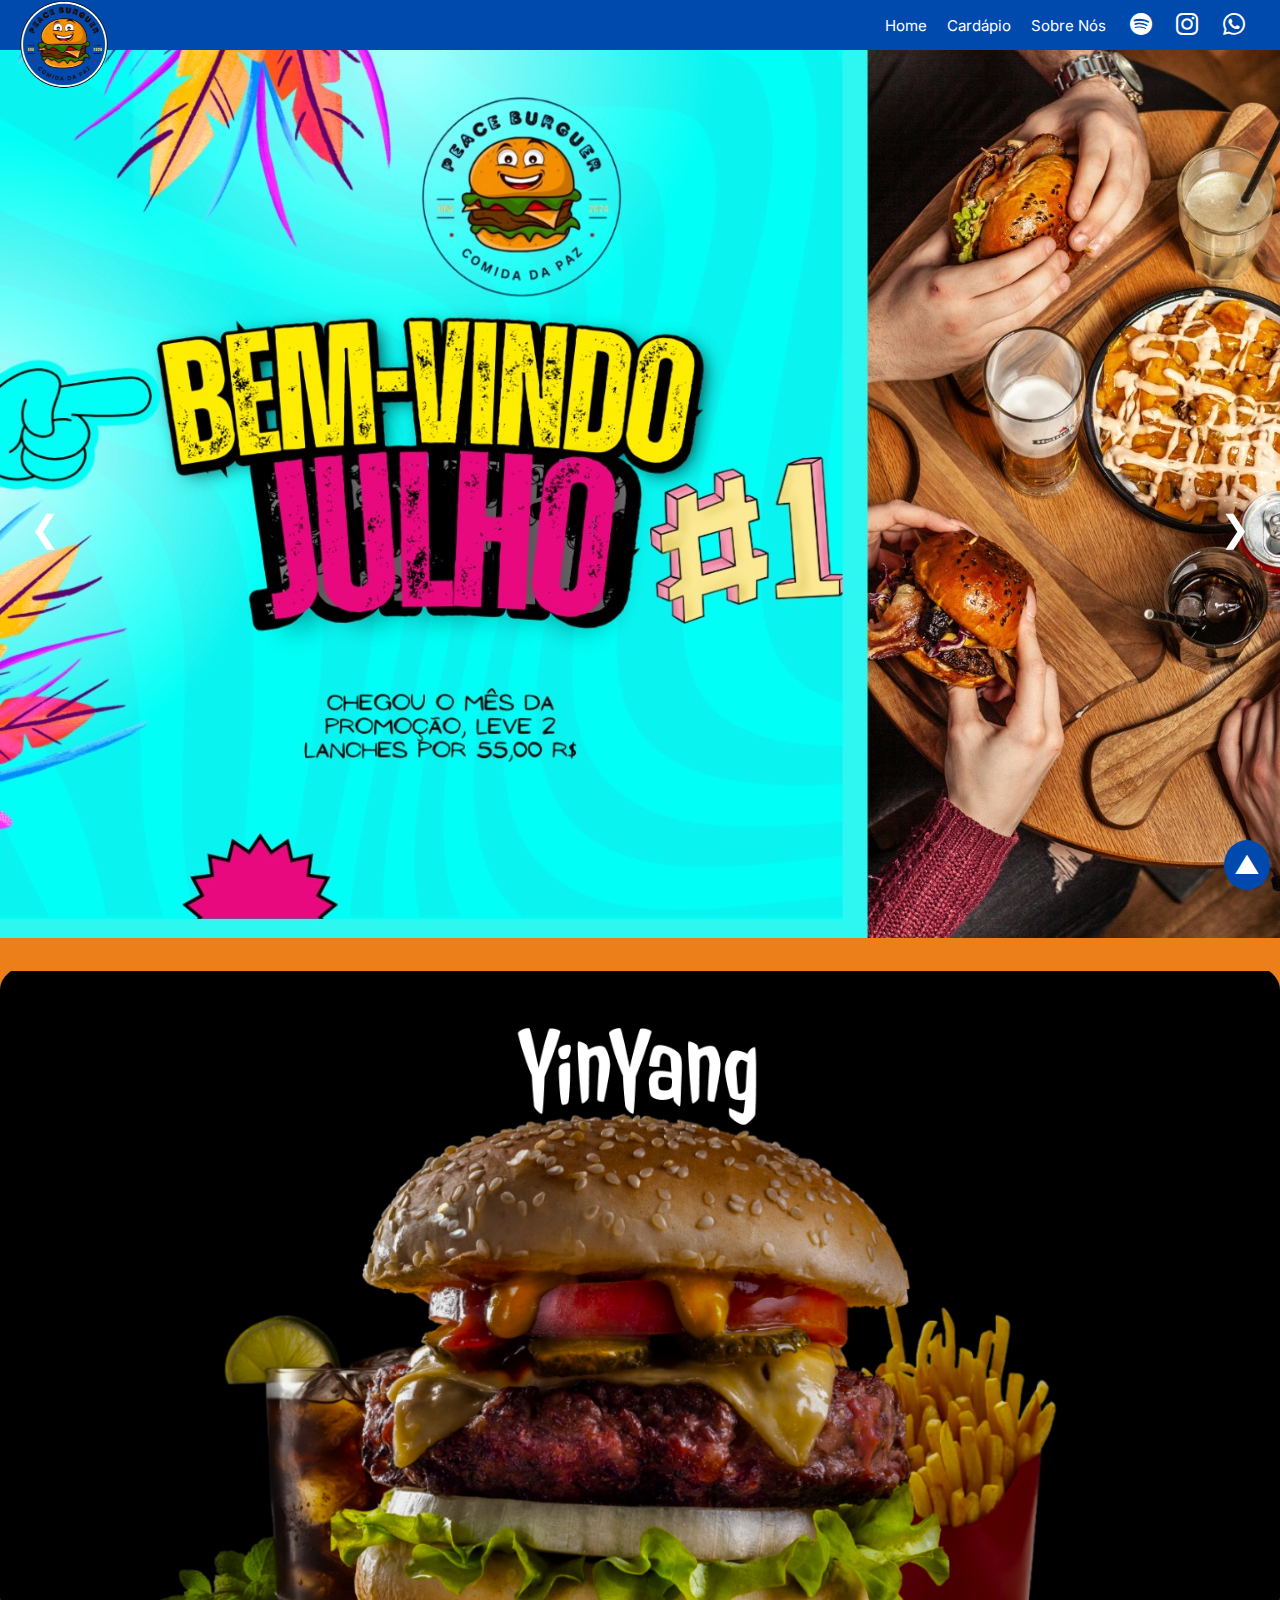
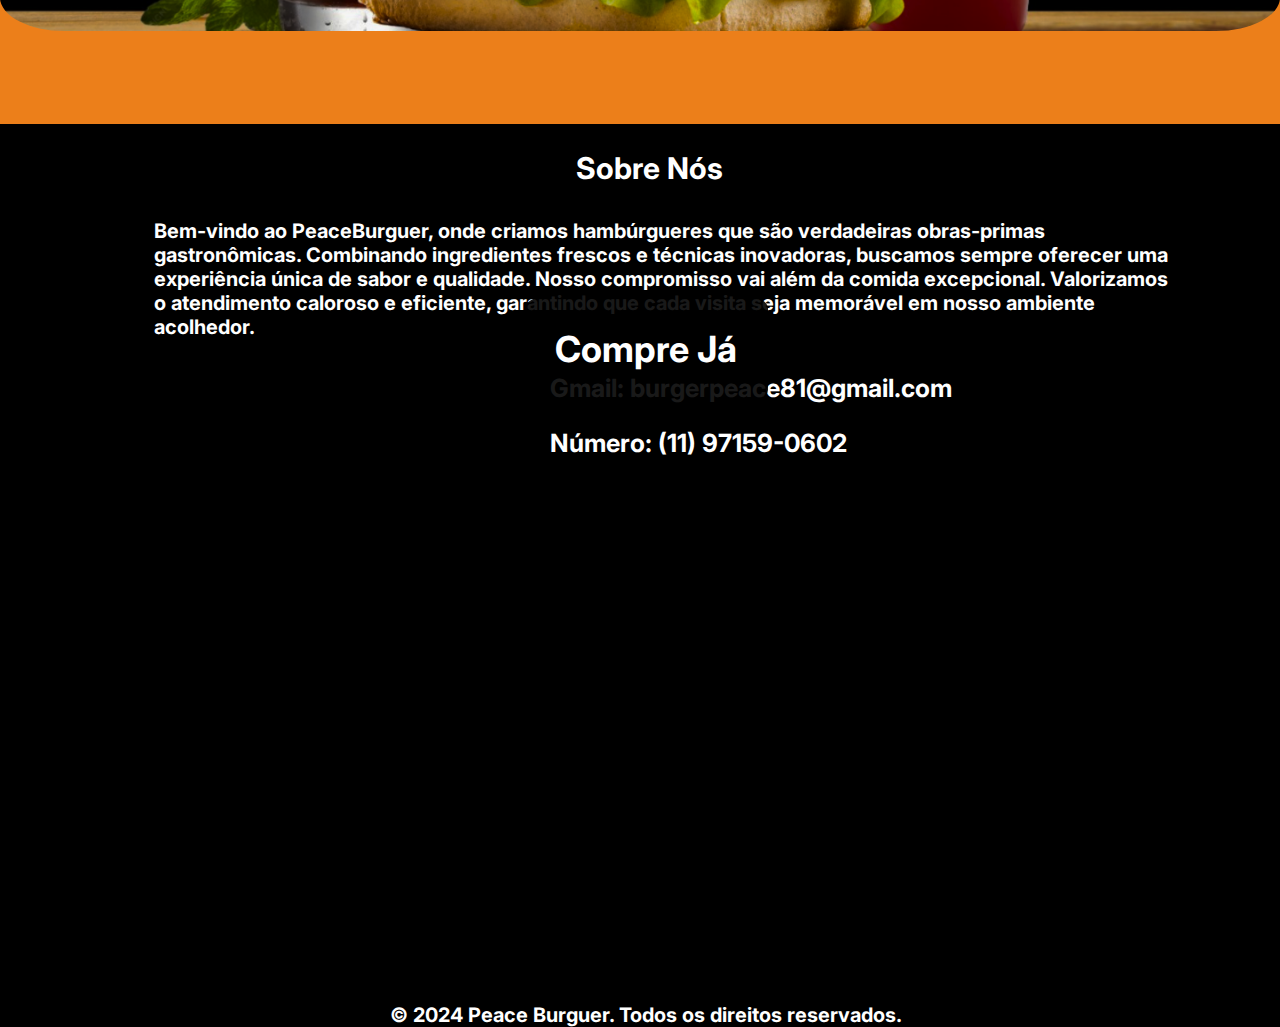
<file: index.html>
<!DOCTYPE html>
<html lang="pt-br">

<head>
    <meta charset="utf-8" />
    <link href="https://fonts.googleapis.com/css2?family=Jolly+Lodger&display=swap" rel="stylesheet">
    <meta name="author" content="kaique" />
    <meta name="viewport" content="width=device-width, initial-scale=1" />
    <link rel="stylesheet" href="./css/peace.css">
    <link rel="stylesheet" href="https://cdn.jsdelivr.net/npm/bootstrap-icons@1.11.3/font/bootstrap-icons.min.css">

    <title>Peace Burger</title>
</head>

<body>
    <header id="cab">
        <div class="logo">
            <img src="imagessocial/logo/logo.png" alt="logo peace burger" href="#topo">
        </div>
        <nav class="header-content">
            <ul class="cab" id="topo">

                <a id="home" href="#topo">
                    <li>Home</li>
                </a>
                <a id="crp" href="./cardapio1.html">
                    <li>Cardápio</li>
                </a>
                <a id="sbn" href="#sobre">
                    <li>Sobre Nós</li>
                </a>
            </ul>
            <div class="social-media">
                <a
                    href="https://open.spotify.com/playlist/7AYOwSzrfzyZhkEGqtra9S?si=iga5fD2sRzKKhs-SXKTKFw&pi=DCT5AYPnTmypV"><i
                        class="bi bi-spotify"></i></a>
                <a href="https://www.instagram.com/peaceburguer/?utm_source=ig_web_button_share_sheet"><i
                        class="bi bi-instagram"></i></a>
                <a
                    href="https://api.whatsapp.com/send?phone=5511971590602&text=Ol%C3%A1%20gostaria%20de%20ver%20o%20card%C3%A1pio?"><i
                        class="bi bi-whatsapp"></i></a>
            </div>
        </nav>
    </header>

    <main>



        <div class="carroussel">
            <button class="prev" onclick="prevSlide()">&#10094;</button>
            <div class="container" id="img">
                <img class="img_slide" src="./imagessocial/carrossel/img1(1).jpg" alt="">
                <img class="img_slide" src="./imagessocial/carrossel/img2(1).jpg" alt="">
                <img class="img_slide" src="./imagessocial/carrossel/img3(1).jpg" alt="">
                <img class="img_slide" src="./imagessocial/carrossel/img4(1).jpg" alt="">
            </div>
            <button class="next" onclick="nextSlide()">&#10095;</button>
        </div>
        </br>
        <div class="ying-section">
            <img id="yingyang" src="./imagessocial/imagens/yingyang.png" alt="yinyang">

            </a>
            <a class="compre" href="./cardapio1.html" target="_blank">Compre Já</a>



    </main>
    <footer class="footer" id="sobre">
        <div class="footer-content">
            <div class="footer-section about">
                <h2 class="sobre">Sobre Nós</h2>
                <h5 class="nos"> Bem-vindo ao PeaceBurguer, onde criamos hambúrgueres que são verdadeiras obras-primas
                    gastronômicas. Combinando ingredientes frescos e técnicas inovadoras, buscamos sempre oferecer uma
                    experiência única de sabor e qualidade.
                    Nosso compromisso vai além da comida excepcional. Valorizamos o atendimento caloroso e eficiente,
                    garantindo que cada visita seja memorável em nosso ambiente acolhedor.</h5>

                <span>
                    <p class="contact">Gmail: burgerpeace81@gmail.com
                </span>
                <span>
                    <p class="contact">Número: (11) 97159-0602
                </span>

                <div class="sc2">
                    <a
                        href="https://open.spotify.com/playlist/7AYOwSzrfzyZhkEGqtra9S?si=iga5fD2sRzKKhs-SXKTKFw&pi=DCT5AYPnTmypV"><i
                            class="bi bi-spotify"></i></a>
                    <a href="https://www.instagram.com/peaceburguer/?utm_source=ig_web_button_share_sheet"><i
                            class="bi bi-instagram"></i></a>
                    <a
                        href="https://api.whatsapp.com/send?phone=5511971590602&text=Ol%C3%A1%20gostaria%20de%20ver%20o%20card%C3%A1pio?"><i
                            class="bi bi-whatsapp"></i></a>

                </div>
                <h3 class="loc">Localização</h3>
                <iframe class="mapa"
                    src="https://www.google.com/maps/embed?pb=!1m18!1m12!1m3!1d14633.299127414497!2d-46.73808623592954!3d-23.52081826124078!2m3!1f0!2f0!3f0!3m2!1i1024!2i768!4f13.1!3m3!1m2!1s0x94cef8c1d371ec31%3A0x671c9325c275132e!2sETEC%20Prof%C2%B0%20Basilides%20de%20Godoy!5e0!3m2!1spt-BR!2sbr!4v1717976529797!5m2!1spt-BR!2sbr"
                    width="90%" height="450" style="border:0;" allowfullscreen="" loading="lazy"
                    referrerpolicy="no-referrer-when-downgrade"></iframe>


                <div class="footer-section social">


                </div>
            </div>
            <div class="footer-bottom">
                <div id="cop"> &copy; 2024 Peace Burguer. Todos os direitos reservados.
                    <a href="#" class="voltaraotopo">&#9650</a>
                </div>

            </div>
    </footer>


    <script src="./js/peace.js"></script>
</body>

</html>
</file>
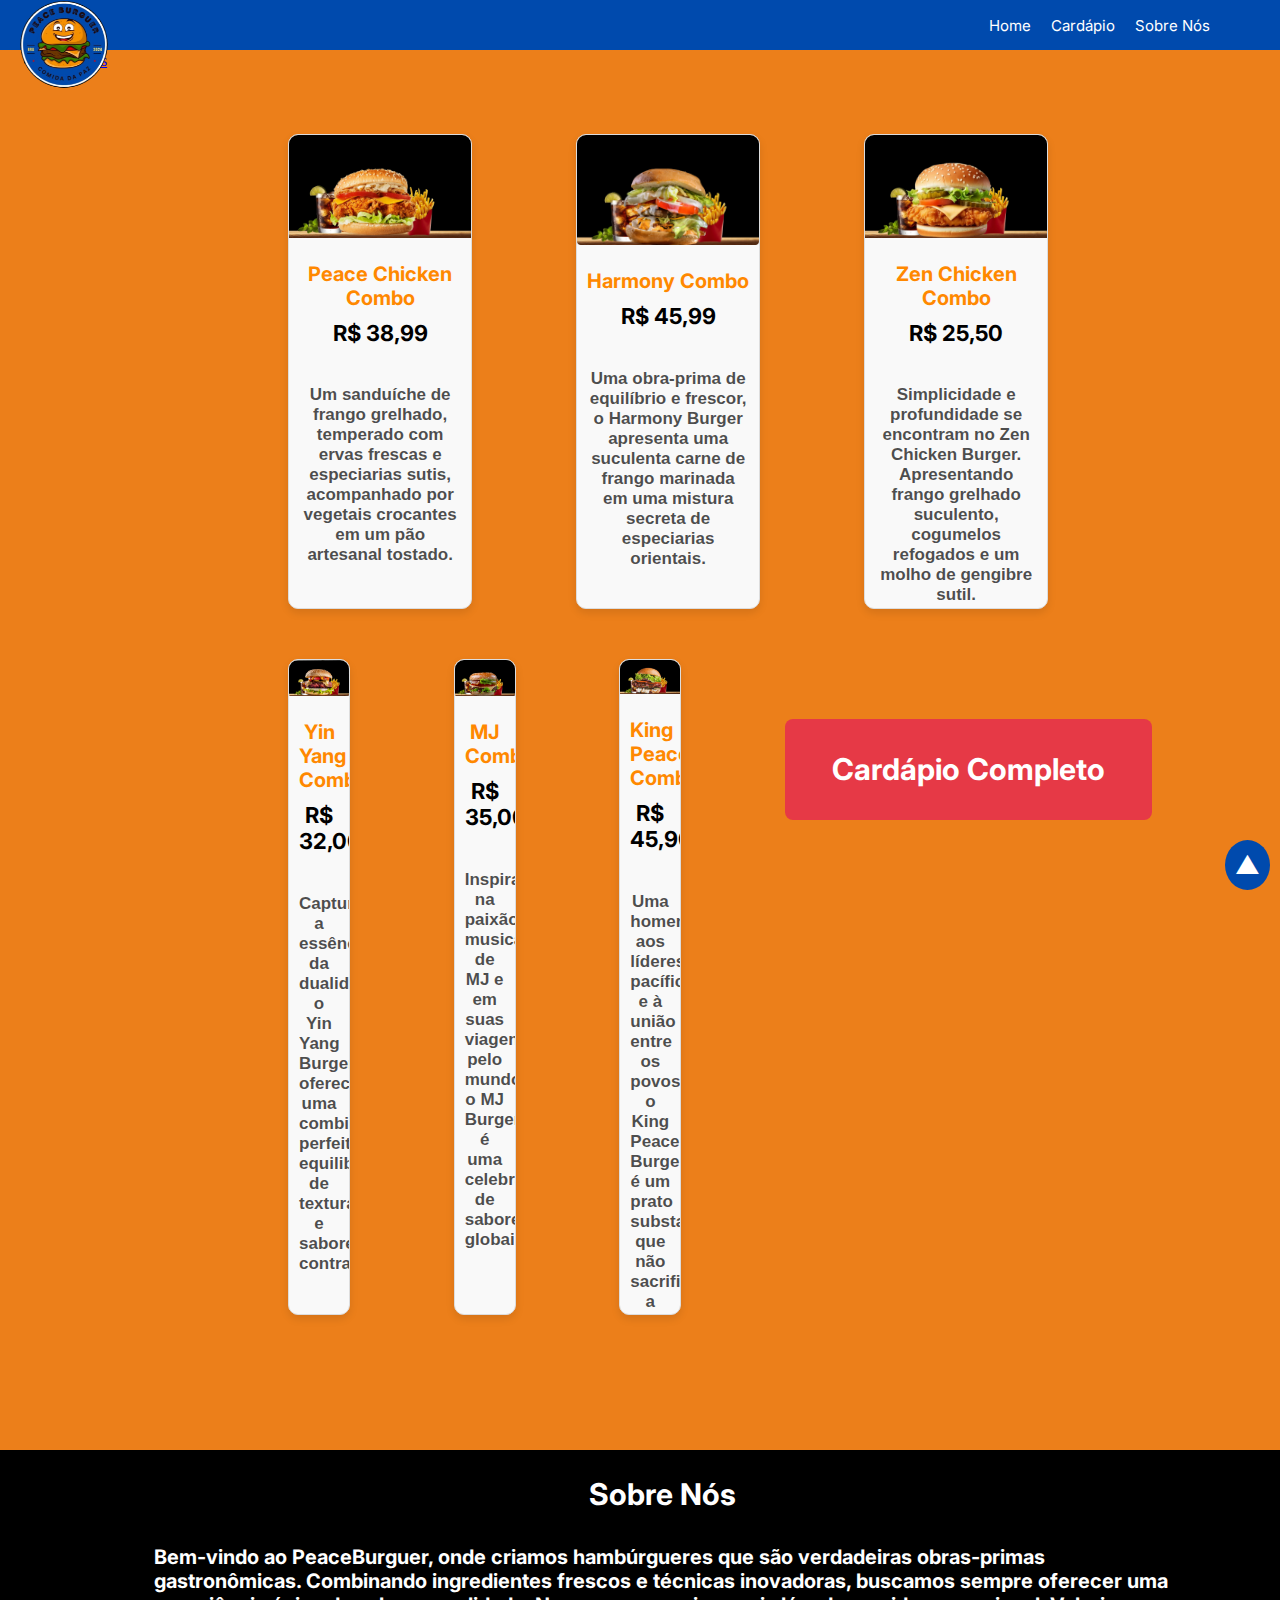
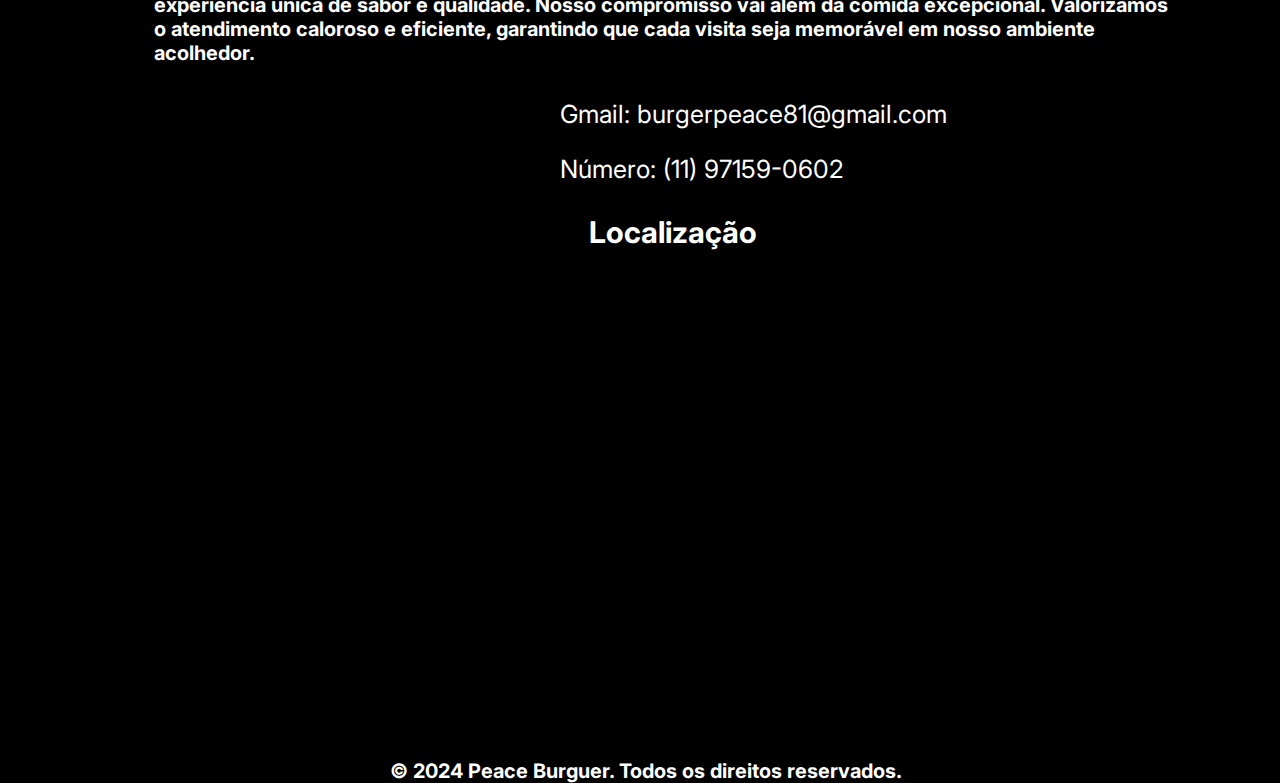
<file: cardapio1.html>
<!DOCTYPE html>
<html lang="pt-br">

<head>
    <meta charset="utf-8" />
    <link href="https://fonts.googleapis.com/css2?family=Jolly+Lodger&display=swap" rel="stylesheet">
    <meta name="author" content="kaique" />
    <meta name="viewport" content="width=device-width, initial-scale=1.0" />
    <title>Peace Burger</title>
    <link rel="stylesheet" href="./css/cardapio.css">
</head>

<body>
    <div class="logo">
        <img src="imagessocial/logo/logo.png" alt="logo peace burger">
    </div>
    <header id="cab">
        <div class="header-content">
            <div class="hamburger-menu">
                <div class="bar"></div>
                <div class="bar"></div>
                <div class="bar"></div>
            </div>
            <ul class="cab">
                <a id="home" href="index.html">
                    <li>Home</li>
                </a>
                <a id="crp" href="./imagessocial/cardapio/StreetFood1.pdf">
                    <li>Cardápio</li>
                </a>
                <a id="sbn" href="#sobre">
                    <li>Sobre Nós</li>
                </a>
            </ul>
        </div>
    </header>
    <div class="mobile-nav">
        <ul>
            <li><a id="home" href="index.html">Home</a></li>
            <li><a id="crp" href="./imagessocial/cardapio/StreetFood1.pdf">Cardápio</a></li>
            <li><a id="sbn" href="#sobre">Sobre Nós</a></li>
        </ul>
    </div>

    <div class="menu">
        <div class="cards-container">
            <div class="card">
                <img src="imagessocial/imagens/peacechicken.jpg" alt="Prato 1">
                <div class="card-content">
                    <h3 class="uiui">Peace Chicken Combo</h3>
                    <p>R$ 38,99</p>
                    <h4 class="pratos">
                        <h4 class="desc">Um sanduíche de frango grelhado, temperado com ervas frescas e especiarias
                            sutis, acompanhado por vegetais crocantes em um pão artesanal tostado.</h4>
                    </h4>
                </div>
            </div>
            <div class="card">
                <img src="imagessocial/imagens/harmony.png" alt="Prato 2">
                <div class="card-content">
                    <h3 class="uiui">Harmony Combo</h3>
                    <p>R$ 45,99</p>
                    <h4 class="pratos">
                        <h4 class="desc">Uma obra-prima de equilíbrio e frescor, o Harmony Burger apresenta uma
                            suculenta carne de frango marinada em uma mistura secreta de especiarias orientais.</h4>
                    </h4>
                </div>
            </div>
            <div class="card">
                <img src="imagessocial/imagens/zenchicken.jpg" alt="Prato 3">
                <div class="card-content">
                    <h3 class="uiui">Zen Chicken Combo</h3>
                    <p>R$ 25,50</p>
                    <h4 class="pratos">
                        <h4 class="desc">Simplicidade e profundidade se encontram no Zen Chicken Burger. Apresentando
                            frango grelhado suculento, cogumelos refogados e um molho de gengibre sutil.</h4>
                    </h4>
                </div>
            </div>
        </div>
       <div class="cards-container">
    <div class="card">
        <img src="imagessocial/imagens/yinyang1.png" alt="Prato 4">
        <div class="card-content">
            <h3 class="uiui">Yin Yang Combo</h3>
            <p>R$ 32,00</p>
            <h4 class="pratos">
                <h4 class="desc">Capturando a essência da dualidade, o Yin Yang Burger oferece uma combinação
                    perfeitamente equilibrada de texturas e sabores contrastantes.</h4>
            </h4>
        </div>
    </div>
    <div class="card">
        <img src="imagessocial/imagens/mjcombo.png" alt="Prato 5">
        <div class="card-content">
            <h3 class="uiui">MJ Combo</h3>
            <p>R$ 35,00</p>
            <h4 class="pratos">
                <h4 class="desc">Inspirado na paixão musical de MJ e em suas viagens pelo mundo, o MJ Burger é
                    uma celebração de sabores globais.</h4>
            </h4>
        </div>
    </div>
    <div class="card">
        <img src="imagessocial/imagens/kingpeacecombo.jpg" alt="Prato 6">
        <div class="card-content">
            <h3 class="uiui">King Peace Combo</h3>
            <p>R$ 45,90</p>
            <h4 class="pratos">
                <h4 class="desc">Uma homenagem aos líderes pacíficos e à união entre os povos, o King Peace
                    Burger é um prato substancial que não sacrifica a delicadeza.</h4>
            </h4>
        </div>
    </div>

<div class="cardapio-botao">
    <a href="#cardapio-completo" class="veja">Cardápio Completo</a>
</div>

</div>

    </div>
</div>

    </div>

    <footer class="footer">
        <div class="footer-content">
            <div class="footer-section about">
                <h2 class="sobre" id="sobre">Sobre Nós</h2>
                <h5 class="nos">Bem-vindo ao PeaceBurguer, onde criamos hambúrgueres que são verdadeiras obras-primas
                    gastronômicas. Combinando ingredientes frescos e técnicas inovadoras, buscamos sempre oferecer uma
                    experiência única de sabor e qualidade.
                    Nosso compromisso vai além da comida excepcional. Valorizamos o atendimento caloroso e eficiente,
                    garantindo que cada visita seja memorável em nosso ambiente acolhedor.</h5>
                <div class="contact">
                    <span><p class="contact">Gmail: burgerpeace81@gmail.com</p></span>
                    <span><p class="contact">Número: (11) 97159-0602</p></span>
                </div>
                <div class="footer-section map">
                    <h3 class="loc">Localização</h3>
                    <iframe class="mapa"
                        src="https://www.google.com/maps/embed?pb=!1m18!1m12!1m3!1d14633.299127414497!2d-46.73808623592954!3d-23.52081826124078!2m3!1f0!2f0!3f0!3m2!1i1024!2i768!4f13.1!3m3!1m2!1s0x94cef8c1d371ec31%3A0x671c9325c275132e!2sETEC%20Prof%C2%B0%20Basilides%20de%20Godoy!5e0!3m2!1spt-BR!2sbr!4v1717976529797!5m2!1spt-BR!2sbr"
                        width="90%" height="450" style="border:0;" allowfullscreen="" loading="lazy"
                        referrerpolicy="no-referrer-when-downgrade"></iframe>
                </div>
            </div>
            <div class="footer-bottom">
                <div id="cop">&copy; 2024 Peace Burguer. Todos os direitos reservados.</div>
                <a href="#" class="voltaraotopo">&#9650</a>
            </div>
        </div>
    </footer>

    <script src="./js/cardapio.js"></script>
</body>

</html>
</file>
<file: css/peace.css>
@import url('https://fonts.googleapis.com/css2?family=Inter:wght@400;700&display=swap');

:root {
    --font-color1: #EC7F1A;
    --font-color2: #004AAD;
}

html {
    width: 100%;
    scroll-behavior: smooth;
}

body {
    margin: 0;
    padding: 0;
    background-color: var(--font-color1);
}

/*HEADER*/
.logo {
    position: fixed;
    top: 0;
    width: 10%;
    right: 90%;
    transform: translateX(-50);
    z-index: 999;
}

#cab {
    color: white;
    background-color: #004AAD;
    z-index: 1;
    width: 100%;
    height: 50px;
    position: fixed;
    top: 0;
    left: 0;
}

#cab a:hover {

    color: orange;
    transform: scale(0.95);
}

.cab {
    margin-left: 66%;
    width: 50%;
    list-style: none;
    display: flex;
    gap: 20px;
}

.cab a {

    color: inherit;
    text-decoration: none;
    font-family: 'Inter', sans-serif;
    color: white;
    font-size: 15px;
}

.social-media {
    display: flex;
    gap: 15px;
    margin-right: 5%;
}

.social-media a {
    color: white;
    font-size: 22px;
    transition: 0.5s;
    margin-left: 10%;
}

.social-media a:hover {
    color: orange;
    transform: scale(0.95);
}

.header-content {
    display: flex;
    justify-content: space-between;
    align-items: center;
    width: 100%;

}

/*Carrousseal*/


.carroussel {
    /*box-shadow: 0px 0px 14px 10px rgb(80, 80, 223);*/
    position: relative;
    overflow: hidden;
    height: 30%;
    width: 100%;
    margin: 0;
    margin-top: 3%;
}

.container {
    display: flex;
    width: 1945px;
    height: 30%;
    margin: 0px;
}

.img_slide {
    height: 30%;
    width: 1945px;
    margin-left: 0%;

    display: inline-flex;
}

.carroussel .prev,
.carroussel .next {
    position: absolute;
    top: 50%;
    /*transform: translateY(-50%);*/
    background-color: transparent;
    color: white;
    border: none;
    font-size: 36px;
    padding: 20px;
    cursor: pointer;
    z-index: 1;
}

.carroussel .prev {
    left: 10px;
}

.carroussel .next {
    right: 10px;
}

/* Imagem / tudo do meio*/
.ying-section {
    position: static;
    height: 743px;
    width: 100%;
    z-index: 1;
    top: 10%;
    text-align: center;
}

#yingyang {
    border-radius: 5%;
}

.ying #yingyang {
    position: absolute;
    top: 50%;
    left: 50%;
    transform: translate(-50%, -50%);
}

#text-yinyang {
    top: 118%;
    position: absolute;
    left: 50%;
    transform: translate(-50%, -50%);
    font-family: 'Jolly Lodger', cursive;
    font-size: 128px;
    background-color: white;
}


img {
    display: inline-flex;
    max-width: 100%;
}

.compre {
    position: absolute;
    top: 210.5%;
    left: 41%;
    width: 19%;
    height: 12%;
    background-color: rgba(0, 0, 0, 0.90);
    /* Cor de fundo com transparência */
    color: white;
    text-decoration: none;
    line-height: 12vh;
    /* Centraliza verticalmente o texto */
    font-family: 'Inter', sans-serif;
    /* Fonte */
    font-size: 36px;
    /* Tamanho da fonte */
    border-radius: 12%;
    font-weight: bolder;
}

/*FOOTER*/
footer {
    background-color: rgb(0, 0, 0, 20);
    z-index: 0;
    /* Garante que o footer fique abaixo dos outros elementos */

}

.sobre {
    color: white;
    font-family: 'Inter', sans-serif;
    font-size: 30px;
    padding-top: 2%;
    margin-left: 45%;
}

.sc2 {
    display: none;
}

.nos {
    color: rgb(255, 255, 255);
    font-family: 'Inter', sans-serif;
    font-size: 20px;
    margin-left: 12%;
    margin-right: 8%;
    scroll-margin: top;
}


.contact {
    color: white;
    font-family: 'Inter', sans-serif;
    font-size: 25px;
    margin-left: 43%;
    font-weight: bolder;


}

.voltaraotopo {

    text-decoration: none;
    color: white;
    background-color: #004AAD;
    padding: 10px;
    position: fixed;
    right: 10px;
    bottom: 10px;
    font-size: 25px;
    border-radius: 50%;
}

.menu {
    display: flex;
    flex-wrap: wrap;
    justify-content: space-between;
    margin: 20px;
    width: 90%;
}

.footer-bottom {
    color: white;
    font-family: 'Inter', sans-serif;

}

.mapa {
    margin-left: 5%;
}

#cop {
    margin-left: 1%;
    margin-top: 2%;
    font-weight: bolder;
    text-align: center;
    font-size: 20px;

}

@media (max-width:800px) {
    .carroussel {
        display: none;
    }
}

@media (max-width:500px) {
    body {
        width: 500px;
    }

    #cab {
        height: 60px;
    }

    .voltaraotopo {
        margin-right: 1%;
    }

    #tudo {
        max-width: 500px;
    }

    .sc2 {
        display: block;
        margin-left: 40%;
        font-size: 40px;
        color: #004AAD;
    }

    .sc2 a:hover {

        color: orange;
        transform: scale(0.95);
    }

    .header-content {
        width: 100px;
    }

    .logo {
        right: 80%;
        width: 100px;
    }

    .ying-section {
        margin-top: 9%;
    }

    #cab {
        width: 500px;

    }

    .cab {
        margin-left: 180%;
    }



    .social-media {
        display: none;
    }
    .carroussel {
        display: none;
    }

    #text-yinyang {
        font-size: 35px;
        left: 0%;
        margin-left: 51%;
        top: 60%;
    }

    .compre {
        font-size: 14px;
        top: 40%;
        left: 0%;
        margin-left: 40%;
        width: 127px;
        height: 30px;
        line-height: 25px;
    }

    .ying-section {
        height: 260px;
    }

    .nos {
        font-size: 14px;
    }

    .contact {
        font-size: 15px;
        margin-left: 150px;
    }

    .footer-bottom {
        font-size: 15px;
    }


    .sobre {
        margin-left: 180px;
    }

    #cop {
        font-size: 15px;
    }
}
</file>
<file: css/cardapio.css>
@import url('https://fonts.googleapis.com/css2?family=Inter:wght@400;700&display=swap');

html {
    scroll-behavior: smooth;
}

body {
    margin: 0;
    padding: 0;
    background-color: #EC7F1A;
}

.logo {
    position: fixed;
    top: 0;
    width: 10%;
    right: 90%;
    transform: translateX(-50);
    z-index: 999;
}



#cab {
    color: white;
    background-color: #004AAD;
    z-index: 1;
    width: 100%;
    height: 50px;
    position: fixed;
    top: 0;
    left: 0;
}

#cab a:hover {

    color: orange;
    transform: scale(0.95);
}

.cab {
    margin-left: 66%;
    width: 50%;
    list-style: none;
    display: flex;
    gap: 20px;
}

.cab a {

    color: inherit;
    text-decoration: none;
    font-family: 'Inter', sans-serif;
    color: white;
    font-size: 15px;
}
.social-media {
    display: flex;
    gap: 15px;
    margin-right: 5%;
}

.social-media img {
    width: 70px;
    height: 20px;
}

.header-content {
    display: flex;
    justify-content: space-between;
    align-items: center;
    margin-left: 24%;
}


.container 
{
    display: flex;
    width: 5780px;
    height: 100%;
    margin: 0px;
}

.img_slide 
{
    height: 100%;
    width: 1445px;
    margin-left: 0%;
    border-radius: 20px;
    display: inline-flex;
}
footer 
{
    margin-top: 65px;
    background-color: rgb(0, 0, 0, 20);
    z-index: 0;
}

.sobre 
{
    color: white;
    font-family: 'Inter', sans-serif;
    margin-left: 46%;
    font-size: 30px;
    padding-top: 2%;
}


.contact 
{
    color:white;
    font-family: 'Inter', sans-serif;
    margin-left: 25%;
    font-size: 25px;
    position: relative;
    
}

.loc 
{
    color: white;
    font-family: 'Inter', sans-serif;
    margin-left: 46%;
    font-size: 30px;
}

.mapa 
{
    margin-left: 5%;
}

.voltaraotopo 
{
    color: inherit;
    text-decoration: none;
    font-family: 'Inter', sans-serif;
    color: #828282;
    font-size: 30px;
    margin-left: 50%;
}

.menu 
{
    margin-top: 5%;
    display: flex;
    flex-wrap: wrap;
    justify-content: space-between;
    width: 90%;
}

.card 
{
    width: 30%;
    background-color: #f9f9f9;
    border: 1px solid #ddd;
    border-radius: 10px;
    overflow: hidden;
    list-style: none;
    margin-right: 100%;
    height: 90%;
    z-index: 0;
    margin-bottom: 20px;
    margin-right: 12%;
    text-align: center;
    box-shadow: 0 4px 8px rgba(0, 0, 0, 0.1);
}

.cards-container 
{
    display: flex;
    transition: transform 0.5s ease-in-out;
    list-style: none;
    width: 140%;
    margin-left: 25%;
    transform: translateX(0);
}

.card img 
{
    width: 100%;
    height: auto;
}

.card-content 
{
    padding: 10px;
}

.card-content h3 
{
    margin: 10px 0;
    font-size: 20px;
    font-family: 'Inter', sans-serif;
    color: #ff8800;
}

.card-content p {
    margin: 5px 0;
    font-size: 22px;
    font-family: 'Inter', sans-serif;
    color: #000000;
    font-weight: bolder;
}

img 
{
    display: inline-flex;
    max-width: 100%;
}

.nos 
{
    color: rgb(255, 255, 255);
    font-family: 'Inter', sans-serif;
    font-size: 20px;
    margin-left: 12%;
    margin-right: 8%;
    scroll-margin: top;
}

.footer .social-media 
{
    display: flex;
    justify-content: center;
    gap: 20px;
    margin-left: 5%;
}

.footer .social-media a 
{
    display: inline-block;
}

.footer .social-media img 
{
    width: auto;
    height: 40px;
}

.footer-bottom 
{
    
    color: white;
    font-family: 'Inter', sans-serif;
    margin-top: 20px;
    font-size: 14px;
}

.voltaraotopo 
{
    color: #ffffff;
    text-decoration: none;
    font-family: 'Inter', sans-serif;
    font-size: 25px;
    margin-left: 86%;
    background-color: #004AAD;
    padding: 10px;
    position: fixed;
    right: 10px;
    bottom: 10px;
    border-radius: 50%;
}

.pratos 
{
    font-family: 'Inter', sans-serif;
    color: #000000;
    font-size: 30px;
}
    .desc
{
    font-size: 17px;
    font-family: 'Franklin Gothic Medium', 'Arial Narrow', Arial, sans-serif;
    color: rgba(0, 0, 0, 0.70);
    
}
.veja {
    width: 327px;
    height: 81px;
    background-color: rgba(0, 0, 0, 0.90);
    color: white;
    text-align: center;
    line-height: 81px;
    font-family: 'Inter', sans-serif;
    font-size: 30px;
    border-radius: 10%;
    text-decoration: none;
    font-weight: bolder;
    margin: 40px auto;
    display: block;
    position: static;
}

#cop
{
    margin-left: 1%;
    margin-top: 2%;
    font-weight: bolder;
    text-align: center;
    font-size: 20px;
    
}
.cardapio-botao {
    text-align: center;
    margin-top: 20px;
}

.cardapio-botao .veja {
    background-color: #e63946; /* Cor de fundo opcional */
    color: white;
    padding: 10px 20px;
    border-radius: 8px;
    text-decoration: none;
    font-weight: bold;
    transition: background-color 0.3s ease;
}

.cardapio-botao .veja:hover {
    background-color: #d62828;
}

@media (max-width:500px)
{ 

    body 
    {
        width:500px ;
    }
    #cab
    {
        height: 60px;
    }
    
    .voltaraotopo 
    {
        font-size: 20px;
        margin-right: 1%;
    }
    
    .loc
    {
        margin-left: 35%;
        font-size: 25px;
    }
    .contact
    {
        font-size: 15px;
        margin-left: 40px;
    }
    .nos
    {
        font-size: 10px;
    }
    #sobre
    {
        font-size: 25px;
        margin-left: 35%;
    }
    .card-content h3 
    {
    margin: 5px 0;
    font-size: 15px;
    font-family: 'Inter', sans-serif;
    color: #333;
    }
    .pratos
    {
        font:2px;
        width: 20px;
        height: 10px;
        margin-right: 1%;
        list-style: none;
        
    }
    #home
    {
        margin-left: 1%;
    }
    .menu
    {
        width: 500px;
        margin:0px;
        margin-left: 0%;
        right: 0px;
    }
    .cab
    {
        width: 500px;
        margin-left: 20%;
    }
    .card
    {
        width: 300px;
        margin-right: 0%;
        margin-left:8%;
        height: 200px;
    }
    .desc
    {
        list-style: none;
    }
    .cards-container
    {
        margin-right: 20px;
        width: 50%;
        height: 200px;
        margin-top: 20px;
        flex-wrap: wrap;
    }
    .veja
    {
        top: 160%;
        font-size: 15px;
        width: 217px;
        height: 41px;
        line-height: 41px;
        border-radius: 10%;
        margin-left: 4%;
    }
    #cab
    {
        width: 500px;
    }
    .card-content 
    {
    padding: 2px;
    
    }

    .contact
    {
        margin-left: 15%;
    }
    .logo
    {
        width: 25%;
        left: 2%;
        top: 1.5%;
    }
    .footer
    {
        width: 500px;
        margin-top: 100%;
    }
    .footer-section.map
    {
        width: 500px;
    }
    .footer-section.about
    {
        width: 500px;
    }
    .footer-content
    {
        width: 500px;
    }
    #cop
    {
        font-size: 15px;
    }

}
</file>
